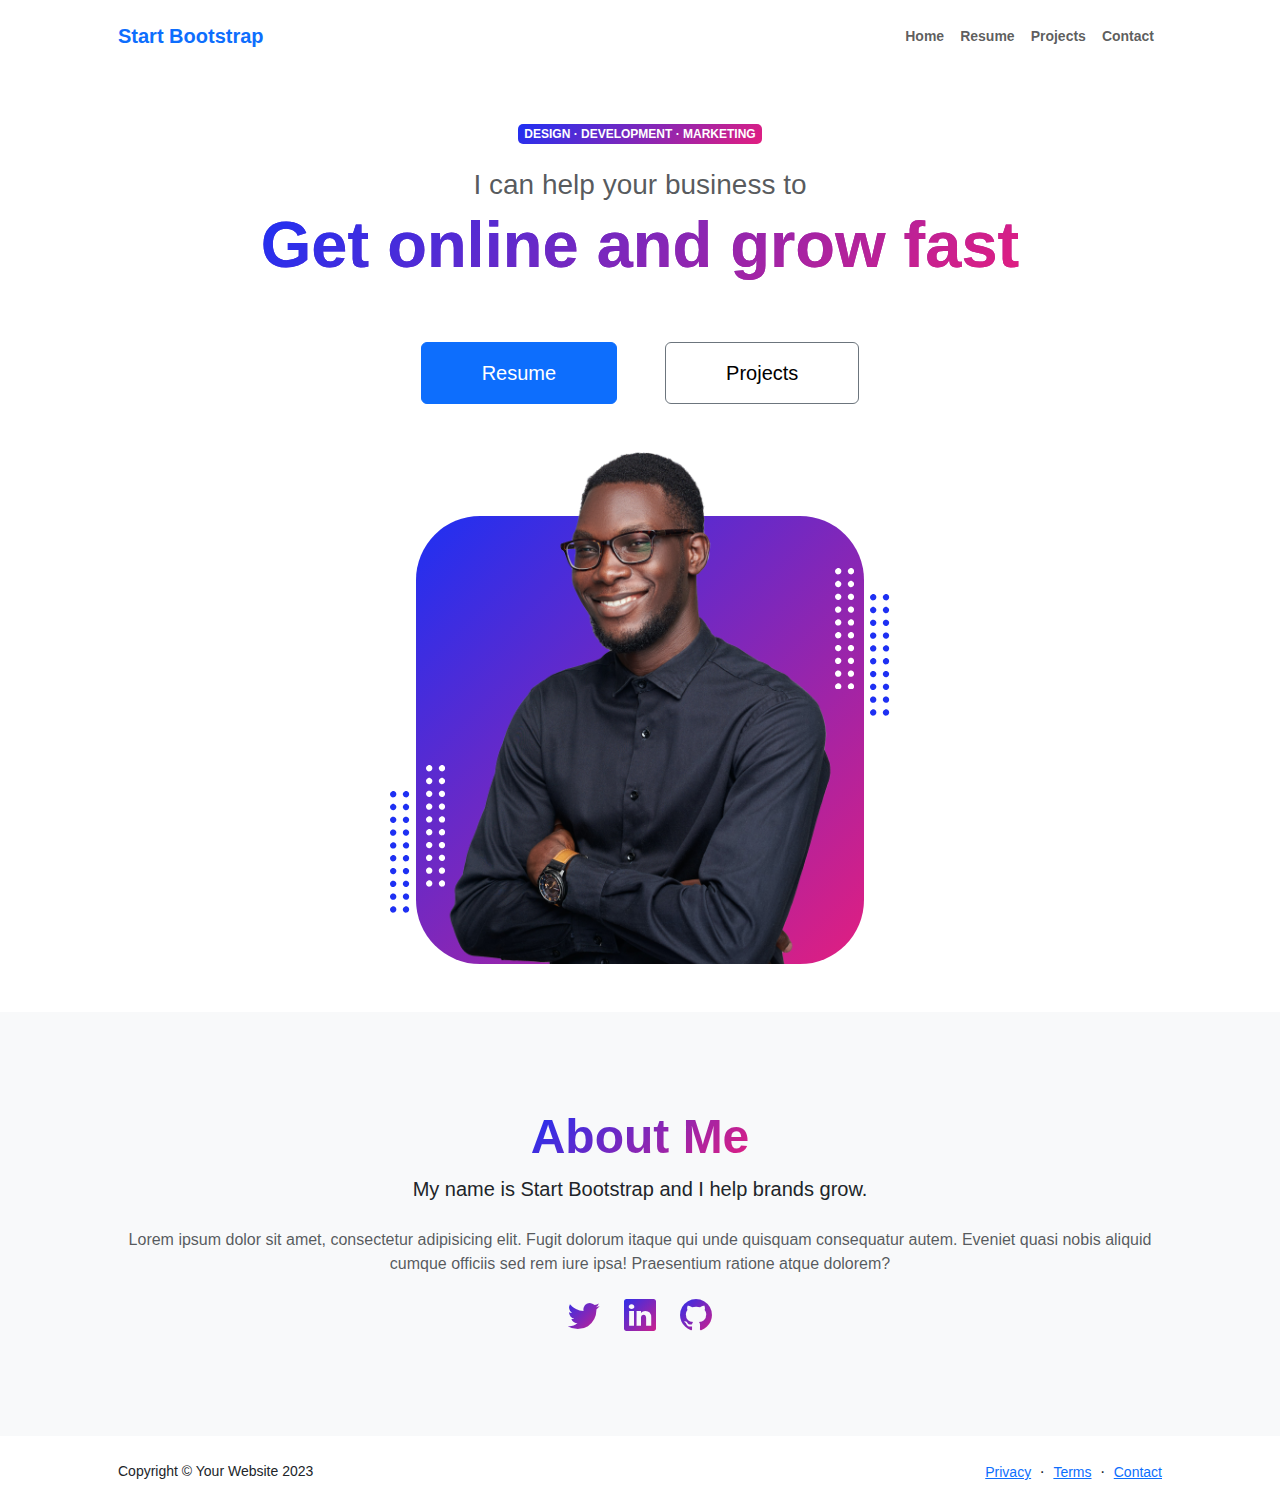
<file: index.html>
<!DOCTYPE html>
<html lang="en">

<head>
    <meta charset="UTF-8">
    <meta name="viewport" content="width=device-width, initial-scale=1.0">
    <title>Document</title>
    <link rel="preconnect" href="https://fonts.googleapis.com" />
    <link rel="preconnect" href="https://fonts.gstatic.com" crossorigin />
    <link href="https://fonts.googleapis.com/css2?family=Plus+Jakarta+Sans:wght@100;200;300;400;500;600;700;800;900&amp;display=swap" rel="stylesheet" />
    <link href="https://cdn.jsdelivr.net/npm/bootstrap@5.3.3/dist/css/bootstrap.min.css" rel="stylesheet" integrity="sha384-QWTKZyjpPEjISv5WaRU9OFeRpok6YctnYmDr5pNlyT2bRjXh0JMhjY6hW+ALEwIH" crossorigin="anonymous">
    <link href="https://cdn.jsdelivr.net/npm/bootstrap-icons@1.8.1/font/bootstrap-icons.css" rel="stylesheet" />
    <link rel="stylesheet" href="./static/styles.css">
</head>

<body class="d-flex flex-column h-100">
    <main class="flex-shrink-0">
        <nav class="navbar navbar-expand-lg navbar-light bg-white py-3">
            <div class="container px-5">
                <a class="navbar-brand" href="index.html"><span class="fw-bolder text-primary">Start Bootstrap</span></a>
                <button class="navbar-toggler" type="button" data-bs-toggle="collapse" data-bs-target="#navbarSupportedContent" aria-controls="navbarSupportedContent" aria-expanded="false" aria-label="Toggle navigation"><span class="navbar-toggler-icon"></span></button>
                <div class="collapse navbar-collapse" id="navbarSupportedContent">
                    <ul class="navbar-nav ms-auto mb-2 mb-lg-0 small fw-bolder">
                        <li class="nav-item"><a class="nav-link" href="index.html">Home</a></li>
                        <li class="nav-item"><a class="nav-link" href="resume.html">Resume</a></li>
                        <li class="nav-item"><a class="nav-link" href="projects.html">Projects</a></li>
                        <li class="nav-item"><a class="nav-link" href="contact.html">Contact</a></li>
                    </ul>
                </div>
            </div>
        </nav>

        <header class="text-center py-5">
            <div class="container">
                <div class="row justify-content-center">
                    <div class="col-md-3">
                        <div class="badge">
                            <p>Design · Development · Marketing</p>
                        </div>
                    </div>
                </div>
                <div class="txt mb-4">
                    <div class="fs-3 fw-light text-muted">I can help your business to</div>
                    <h1 class="display-3 fw-bolder mb-5"><span class="text-gradient d-inline">Get online and grow fast</span></h1>
                </div>
                <div class="d-grid gap-5 d-sm-flex justify-content-sm-center">
                    <a class="btn btn-primary" href="resume.html">Resume</a>
                    <a class="btn btn-secondary" href="projects.html">Projects</a>
                </div>
                <div class="d-flex justify-content-center mt-5 mt-xxl-0">
                    <div class="profile bg-gradient-primary-to-secondary">
                        <img class="profile-img" src="./static/imgs/profile.png" alt="...">
                        <div class="dots-1">
                            <svg version="1.1" xmlns="http://www.w3.org/2000/svg" xmlns:xlink="http://www.w3.org/1999/xlink" x="0px" y="0px" viewBox="0 0 191.6 1215.4" style="enable-background: new 0 0 191.6 1215.4" xml:space="preserve">
                                <g transform="translate(0.000000,1280.000000) scale(0.100000,-0.100000)">
                                    <path d="M227.7,12788.6c-105-35-200-141-222-248c-43-206,163-412,369-369c155,32,275,190,260,339c-11,105-90,213-190,262        C383.7,12801.6,289.7,12808.6,227.7,12788.6z"></path>
                                    <path d="M1507.7,12788.6c-151-50-253-216-222-362c25-119,136-230,254-255c194-41,395,142,375,339c-11,105-90,213-190,262        C1663.7,12801.6,1569.7,12808.6,1507.7,12788.6z"></path>
                                    <path d="M227.7,11508.6c-105-35-200-141-222-248c-43-206,163-412,369-369c155,32,275,190,260,339c-11,105-90,213-190,262        C383.7,11521.6,289.7,11528.6,227.7,11508.6z"></path>
                                    <path d="M1507.7,11508.6c-151-50-253-216-222-362c25-119,136-230,254-255c194-41,395,142,375,339c-11,105-90,213-190,262        C1663.7,11521.6,1569.7,11528.6,1507.7,11508.6z"></path>
                                    <path d="M227.7,10228.6c-105-35-200-141-222-248c-43-206,163-412,369-369c155,32,275,190,260,339c-11,105-90,213-190,262        C383.7,10241.6,289.7,10248.6,227.7,10228.6z"></path>
                                    <path d="M1507.7,10228.6c-105-35-200-141-222-248c-43-206,163-412,369-369c155,32,275,190,260,339c-11,105-90,213-190,262        C1663.7,10241.6,1569.7,10248.6,1507.7,10228.6z"></path>
                                    <path d="M227.7,8948.6c-105-35-200-141-222-248c-43-206,163-412,369-369c155,32,275,190,260,339c-11,105-90,213-190,262        C383.7,8961.6,289.7,8968.6,227.7,8948.6z"></path>
                                    <path d="M1507.7,8948.6c-105-35-200-141-222-248c-43-206,163-412,369-369c155,32,275,190,260,339c-11,105-90,213-190,262        C1663.7,8961.6,1569.7,8968.6,1507.7,8948.6z"></path>
                                    <path d="M227.7,7668.6c-105-35-200-141-222-248c-43-206,163-412,369-369c155,32,275,190,260,339c-11,105-90,213-190,262        C383.7,7681.6,289.7,7688.6,227.7,7668.6z"></path>
                                    <path d="M1507.7,7668.6c-105-35-200-141-222-248c-43-206,163-412,369-369c155,32,275,190,260,339c-11,105-90,213-190,262        C1663.7,7681.6,1569.7,7688.6,1507.7,7668.6z"></path>
                                    <path d="M227.7,6388.6c-105-35-200-141-222-248c-43-206,163-412,369-369c155,32,275,190,260,339c-11,105-90,213-190,262        C383.7,6401.6,289.7,6408.6,227.7,6388.6z"></path>
                                    <path d="M1507.7,6388.6c-105-35-200-141-222-248c-43-206,163-412,369-369c155,32,275,190,260,339c-11,105-90,213-190,262        C1663.7,6401.6,1569.7,6408.6,1507.7,6388.6z"></path>
                                    <path d="M227.7,5108.6c-105-35-200-141-222-248c-43-206,163-412,369-369c155,32,275,190,260,339c-11,105-90,213-190,262        C383.7,5121.6,289.7,5128.6,227.7,5108.6z"></path>
                                    <path d="M1507.7,5108.6c-105-35-200-141-222-248c-43-206,163-412,369-369c155,32,275,190,260,339c-11,105-90,213-190,262        C1663.7,5121.6,1569.7,5128.6,1507.7,5108.6z"></path>
                                    <path d="M227.7,3828.6c-105-35-200-141-222-248c-43-206,163-412,369-369c155,32,275,190,260,339c-11,105-90,213-190,262        C383.7,3841.6,289.7,3848.6,227.7,3828.6z"></path>
                                    <path d="M1507.7,3828.6c-105-35-200-141-222-248c-43-206,163-412,369-369c155,32,275,190,260,339c-11,105-90,213-190,262        C1663.7,3841.6,1569.7,3848.6,1507.7,3828.6z"></path>
                                    <path d="M227.7,2548.6c-105-35-200-141-222-248c-43-206,163-412,369-369c155,32,275,190,260,339c-11,105-90,213-190,262        C383.7,2561.6,289.7,2568.6,227.7,2548.6z"></path>
                                    <path d="M1507.7,2548.6c-105-35-200-141-222-248c-43-206,163-412,369-369c155,32,275,190,260,339c-11,105-90,213-190,262        C1663.7,2561.6,1569.7,2568.6,1507.7,2548.6z"></path>
                                    <path d="M227.7,1268.6c-105-35-200-141-222-248c-43-206,163-412,369-369c155,32,275,190,260,339c-11,105-90,213-190,262        C383.7,1281.6,289.7,1288.6,227.7,1268.6z"></path>
                                    <path d="M1507.7,1268.6c-105-35-200-141-222-248c-43-206,163-412,369-369c155,32,275,190,260,339c-11,105-90,213-190,262        C1663.7,1281.6,1569.7,1288.6,1507.7,1268.6z"></path>
                                </g>
                            </svg>
                        </div>
                        <div class="dots-2">
                            <svg version="1.1" xmlns="http://www.w3.org/2000/svg" xmlns:xlink="http://www.w3.org/1999/xlink" x="0px" y="0px" viewBox="0 0 191.6 1215.4" style="enable-background: new 0 0 191.6 1215.4" xml:space="preserve">
                                <g transform="translate(0.000000,1280.000000) scale(0.100000,-0.100000)">
                                    <path d="M227.7,12788.6c-105-35-200-141-222-248c-43-206,163-412,369-369c155,32,275,190,260,339c-11,105-90,213-190,262        C383.7,12801.6,289.7,12808.6,227.7,12788.6z"></path>
                                    <path d="M1507.7,12788.6c-151-50-253-216-222-362c25-119,136-230,254-255c194-41,395,142,375,339c-11,105-90,213-190,262        C1663.7,12801.6,1569.7,12808.6,1507.7,12788.6z"></path>
                                    <path d="M227.7,11508.6c-105-35-200-141-222-248c-43-206,163-412,369-369c155,32,275,190,260,339c-11,105-90,213-190,262        C383.7,11521.6,289.7,11528.6,227.7,11508.6z"></path>
                                    <path d="M1507.7,11508.6c-151-50-253-216-222-362c25-119,136-230,254-255c194-41,395,142,375,339c-11,105-90,213-190,262        C1663.7,11521.6,1569.7,11528.6,1507.7,11508.6z"></path>
                                    <path d="M227.7,10228.6c-105-35-200-141-222-248c-43-206,163-412,369-369c155,32,275,190,260,339c-11,105-90,213-190,262        C383.7,10241.6,289.7,10248.6,227.7,10228.6z"></path>
                                    <path d="M1507.7,10228.6c-105-35-200-141-222-248c-43-206,163-412,369-369c155,32,275,190,260,339c-11,105-90,213-190,262        C1663.7,10241.6,1569.7,10248.6,1507.7,10228.6z"></path>
                                    <path d="M227.7,8948.6c-105-35-200-141-222-248c-43-206,163-412,369-369c155,32,275,190,260,339c-11,105-90,213-190,262        C383.7,8961.6,289.7,8968.6,227.7,8948.6z"></path>
                                    <path d="M1507.7,8948.6c-105-35-200-141-222-248c-43-206,163-412,369-369c155,32,275,190,260,339c-11,105-90,213-190,262        C1663.7,8961.6,1569.7,8968.6,1507.7,8948.6z"></path>
                                    <path d="M227.7,7668.6c-105-35-200-141-222-248c-43-206,163-412,369-369c155,32,275,190,260,339c-11,105-90,213-190,262        C383.7,7681.6,289.7,7688.6,227.7,7668.6z"></path>
                                    <path d="M1507.7,7668.6c-105-35-200-141-222-248c-43-206,163-412,369-369c155,32,275,190,260,339c-11,105-90,213-190,262        C1663.7,7681.6,1569.7,7688.6,1507.7,7668.6z"></path>
                                    <path d="M227.7,6388.6c-105-35-200-141-222-248c-43-206,163-412,369-369c155,32,275,190,260,339c-11,105-90,213-190,262        C383.7,6401.6,289.7,6408.6,227.7,6388.6z"></path>
                                    <path d="M1507.7,6388.6c-105-35-200-141-222-248c-43-206,163-412,369-369c155,32,275,190,260,339c-11,105-90,213-190,262        C1663.7,6401.6,1569.7,6408.6,1507.7,6388.6z"></path>
                                    <path d="M227.7,5108.6c-105-35-200-141-222-248c-43-206,163-412,369-369c155,32,275,190,260,339c-11,105-90,213-190,262        C383.7,5121.6,289.7,5128.6,227.7,5108.6z"></path>
                                    <path d="M1507.7,5108.6c-105-35-200-141-222-248c-43-206,163-412,369-369c155,32,275,190,260,339c-11,105-90,213-190,262        C1663.7,5121.6,1569.7,5128.6,1507.7,5108.6z"></path>
                                    <path d="M227.7,3828.6c-105-35-200-141-222-248c-43-206,163-412,369-369c155,32,275,190,260,339c-11,105-90,213-190,262        C383.7,3841.6,289.7,3848.6,227.7,3828.6z"></path>
                                    <path d="M1507.7,3828.6c-105-35-200-141-222-248c-43-206,163-412,369-369c155,32,275,190,260,339c-11,105-90,213-190,262        C1663.7,3841.6,1569.7,3848.6,1507.7,3828.6z"></path>
                                    <path d="M227.7,2548.6c-105-35-200-141-222-248c-43-206,163-412,369-369c155,32,275,190,260,339c-11,105-90,213-190,262        C383.7,2561.6,289.7,2568.6,227.7,2548.6z"></path>
                                    <path d="M1507.7,2548.6c-105-35-200-141-222-248c-43-206,163-412,369-369c155,32,275,190,260,339c-11,105-90,213-190,262        C1663.7,2561.6,1569.7,2568.6,1507.7,2548.6z"></path>
                                    <path d="M227.7,1268.6c-105-35-200-141-222-248c-43-206,163-412,369-369c155,32,275,190,260,339c-11,105-90,213-190,262        C383.7,1281.6,289.7,1288.6,227.7,1268.6z"></path>
                                    <path d="M1507.7,1268.6c-105-35-200-141-222-248c-43-206,163-412,369-369c155,32,275,190,260,339c-11,105-90,213-190,262        C1663.7,1281.6,1569.7,1288.6,1507.7,1268.6z"></path>
                                </g>
                            </svg>
                        </div>
                        <div class="dots-3">
                            <svg version="1.1" xmlns="http://www.w3.org/2000/svg" xmlns:xlink="http://www.w3.org/1999/xlink" x="0px" y="0px" viewBox="0 0 191.6 1215.4" style="enable-background: new 0 0 191.6 1215.4" xml:space="preserve">
                                <g transform="translate(0.000000,1280.000000) scale(0.100000,-0.100000)">
                                    <path d="M227.7,12788.6c-105-35-200-141-222-248c-43-206,163-412,369-369c155,32,275,190,260,339c-11,105-90,213-190,262        C383.7,12801.6,289.7,12808.6,227.7,12788.6z"></path>
                                    <path d="M1507.7,12788.6c-151-50-253-216-222-362c25-119,136-230,254-255c194-41,395,142,375,339c-11,105-90,213-190,262        C1663.7,12801.6,1569.7,12808.6,1507.7,12788.6z"></path>
                                    <path d="M227.7,11508.6c-105-35-200-141-222-248c-43-206,163-412,369-369c155,32,275,190,260,339c-11,105-90,213-190,262        C383.7,11521.6,289.7,11528.6,227.7,11508.6z"></path>
                                    <path d="M1507.7,11508.6c-151-50-253-216-222-362c25-119,136-230,254-255c194-41,395,142,375,339c-11,105-90,213-190,262        C1663.7,11521.6,1569.7,11528.6,1507.7,11508.6z"></path>
                                    <path d="M227.7,10228.6c-105-35-200-141-222-248c-43-206,163-412,369-369c155,32,275,190,260,339c-11,105-90,213-190,262        C383.7,10241.6,289.7,10248.6,227.7,10228.6z"></path>
                                    <path d="M1507.7,10228.6c-105-35-200-141-222-248c-43-206,163-412,369-369c155,32,275,190,260,339c-11,105-90,213-190,262        C1663.7,10241.6,1569.7,10248.6,1507.7,10228.6z"></path>
                                    <path d="M227.7,8948.6c-105-35-200-141-222-248c-43-206,163-412,369-369c155,32,275,190,260,339c-11,105-90,213-190,262        C383.7,8961.6,289.7,8968.6,227.7,8948.6z"></path>
                                    <path d="M1507.7,8948.6c-105-35-200-141-222-248c-43-206,163-412,369-369c155,32,275,190,260,339c-11,105-90,213-190,262        C1663.7,8961.6,1569.7,8968.6,1507.7,8948.6z"></path>
                                    <path d="M227.7,7668.6c-105-35-200-141-222-248c-43-206,163-412,369-369c155,32,275,190,260,339c-11,105-90,213-190,262        C383.7,7681.6,289.7,7688.6,227.7,7668.6z"></path>
                                    <path d="M1507.7,7668.6c-105-35-200-141-222-248c-43-206,163-412,369-369c155,32,275,190,260,339c-11,105-90,213-190,262        C1663.7,7681.6,1569.7,7688.6,1507.7,7668.6z"></path>
                                    <path d="M227.7,6388.6c-105-35-200-141-222-248c-43-206,163-412,369-369c155,32,275,190,260,339c-11,105-90,213-190,262        C383.7,6401.6,289.7,6408.6,227.7,6388.6z"></path>
                                    <path d="M1507.7,6388.6c-105-35-200-141-222-248c-43-206,163-412,369-369c155,32,275,190,260,339c-11,105-90,213-190,262        C1663.7,6401.6,1569.7,6408.6,1507.7,6388.6z"></path>
                                    <path d="M227.7,5108.6c-105-35-200-141-222-248c-43-206,163-412,369-369c155,32,275,190,260,339c-11,105-90,213-190,262        C383.7,5121.6,289.7,5128.6,227.7,5108.6z"></path>
                                    <path d="M1507.7,5108.6c-105-35-200-141-222-248c-43-206,163-412,369-369c155,32,275,190,260,339c-11,105-90,213-190,262        C1663.7,5121.6,1569.7,5128.6,1507.7,5108.6z"></path>
                                    <path d="M227.7,3828.6c-105-35-200-141-222-248c-43-206,163-412,369-369c155,32,275,190,260,339c-11,105-90,213-190,262        C383.7,3841.6,289.7,3848.6,227.7,3828.6z"></path>
                                    <path d="M1507.7,3828.6c-105-35-200-141-222-248c-43-206,163-412,369-369c155,32,275,190,260,339c-11,105-90,213-190,262        C1663.7,3841.6,1569.7,3848.6,1507.7,3828.6z"></path>
                                    <path d="M227.7,2548.6c-105-35-200-141-222-248c-43-206,163-412,369-369c155,32,275,190,260,339c-11,105-90,213-190,262        C383.7,2561.6,289.7,2568.6,227.7,2548.6z"></path>
                                    <path d="M1507.7,2548.6c-105-35-200-141-222-248c-43-206,163-412,369-369c155,32,275,190,260,339c-11,105-90,213-190,262        C1663.7,2561.6,1569.7,2568.6,1507.7,2548.6z"></path>
                                    <path d="M227.7,1268.6c-105-35-200-141-222-248c-43-206,163-412,369-369c155,32,275,190,260,339c-11,105-90,213-190,262        C383.7,1281.6,289.7,1288.6,227.7,1268.6z"></path>
                                    <path d="M1507.7,1268.6c-105-35-200-141-222-248c-43-206,163-412,369-369c155,32,275,190,260,339c-11,105-90,213-190,262        C1663.7,1281.6,1569.7,1288.6,1507.7,1268.6z"></path>
                                </g>
                            </svg>
                        </div>
                        <div class="dots-4">
                            <svg version="1.1" xmlns="http://www.w3.org/2000/svg" xmlns:xlink="http://www.w3.org/1999/xlink" x="0px" y="0px" viewBox="0 0 191.6 1215.4" style="enable-background: new 0 0 191.6 1215.4" xml:space="preserve">
                                <g transform="translate(0.000000,1280.000000) scale(0.100000,-0.100000)">
                                    <path d="M227.7,12788.6c-105-35-200-141-222-248c-43-206,163-412,369-369c155,32,275,190,260,339c-11,105-90,213-190,262        C383.7,12801.6,289.7,12808.6,227.7,12788.6z"></path>
                                    <path d="M1507.7,12788.6c-151-50-253-216-222-362c25-119,136-230,254-255c194-41,395,142,375,339c-11,105-90,213-190,262        C1663.7,12801.6,1569.7,12808.6,1507.7,12788.6z"></path>
                                    <path d="M227.7,11508.6c-105-35-200-141-222-248c-43-206,163-412,369-369c155,32,275,190,260,339c-11,105-90,213-190,262        C383.7,11521.6,289.7,11528.6,227.7,11508.6z"></path>
                                    <path d="M1507.7,11508.6c-151-50-253-216-222-362c25-119,136-230,254-255c194-41,395,142,375,339c-11,105-90,213-190,262        C1663.7,11521.6,1569.7,11528.6,1507.7,11508.6z"></path>
                                    <path d="M227.7,10228.6c-105-35-200-141-222-248c-43-206,163-412,369-369c155,32,275,190,260,339c-11,105-90,213-190,262        C383.7,10241.6,289.7,10248.6,227.7,10228.6z"></path>
                                    <path d="M1507.7,10228.6c-105-35-200-141-222-248c-43-206,163-412,369-369c155,32,275,190,260,339c-11,105-90,213-190,262        C1663.7,10241.6,1569.7,10248.6,1507.7,10228.6z"></path>
                                    <path d="M227.7,8948.6c-105-35-200-141-222-248c-43-206,163-412,369-369c155,32,275,190,260,339c-11,105-90,213-190,262        C383.7,8961.6,289.7,8968.6,227.7,8948.6z"></path>
                                    <path d="M1507.7,8948.6c-105-35-200-141-222-248c-43-206,163-412,369-369c155,32,275,190,260,339c-11,105-90,213-190,262        C1663.7,8961.6,1569.7,8968.6,1507.7,8948.6z"></path>
                                    <path d="M227.7,7668.6c-105-35-200-141-222-248c-43-206,163-412,369-369c155,32,275,190,260,339c-11,105-90,213-190,262        C383.7,7681.6,289.7,7688.6,227.7,7668.6z"></path>
                                    <path d="M1507.7,7668.6c-105-35-200-141-222-248c-43-206,163-412,369-369c155,32,275,190,260,339c-11,105-90,213-190,262        C1663.7,7681.6,1569.7,7688.6,1507.7,7668.6z"></path>
                                    <path d="M227.7,6388.6c-105-35-200-141-222-248c-43-206,163-412,369-369c155,32,275,190,260,339c-11,105-90,213-190,262        C383.7,6401.6,289.7,6408.6,227.7,6388.6z"></path>
                                    <path d="M1507.7,6388.6c-105-35-200-141-222-248c-43-206,163-412,369-369c155,32,275,190,260,339c-11,105-90,213-190,262        C1663.7,6401.6,1569.7,6408.6,1507.7,6388.6z"></path>
                                    <path d="M227.7,5108.6c-105-35-200-141-222-248c-43-206,163-412,369-369c155,32,275,190,260,339c-11,105-90,213-190,262        C383.7,5121.6,289.7,5128.6,227.7,5108.6z"></path>
                                    <path d="M1507.7,5108.6c-105-35-200-141-222-248c-43-206,163-412,369-369c155,32,275,190,260,339c-11,105-90,213-190,262        C1663.7,5121.6,1569.7,5128.6,1507.7,5108.6z"></path>
                                    <path d="M227.7,3828.6c-105-35-200-141-222-248c-43-206,163-412,369-369c155,32,275,190,260,339c-11,105-90,213-190,262        C383.7,3841.6,289.7,3848.6,227.7,3828.6z"></path>
                                    <path d="M1507.7,3828.6c-105-35-200-141-222-248c-43-206,163-412,369-369c155,32,275,190,260,339c-11,105-90,213-190,262        C1663.7,3841.6,1569.7,3848.6,1507.7,3828.6z"></path>
                                    <path d="M227.7,2548.6c-105-35-200-141-222-248c-43-206,163-412,369-369c155,32,275,190,260,339c-11,105-90,213-190,262        C383.7,2561.6,289.7,2568.6,227.7,2548.6z"></path>
                                    <path d="M1507.7,2548.6c-105-35-200-141-222-248c-43-206,163-412,369-369c155,32,275,190,260,339c-11,105-90,213-190,262        C1663.7,2561.6,1569.7,2568.6,1507.7,2548.6z"></path>
                                    <path d="M227.7,1268.6c-105-35-200-141-222-248c-43-206,163-412,369-369c155,32,275,190,260,339c-11,105-90,213-190,262        C383.7,1281.6,289.7,1288.6,227.7,1268.6z"></path>
                                    <path d="M1507.7,1268.6c-105-35-200-141-222-248c-43-206,163-412,369-369c155,32,275,190,260,339c-11,105-90,213-190,262        C1663.7,1281.6,1569.7,1288.6,1507.7,1268.6z"></path>
                                </g>
                            </svg>
                            <!-- END of SVG dots-->
                        </div>
                    </div>
                </div>
            </div>
        </header>

        <section class="bg-light py-5">
            <div class="container px-5">
                <div class="row gx-5 justify-content-center">
                    <div class="col-xxl-8">
                        <div class="text-center my-5">
                            <h2 class="display-5 fw-bolder"><span class="text-gradient d-inline">About Me</span></h2>
                            <p class="lead fw-light mb-4">My name is Start Bootstrap and I help brands grow.</p>
                            <p class="text-muted">Lorem ipsum dolor sit amet, consectetur adipisicing elit. Fugit dolorum itaque qui unde quisquam consequatur autem. Eveniet quasi nobis aliquid cumque officiis sed rem iure ipsa! Praesentium ratione atque dolorem?</p>
                            <div class="d-flex justify-content-center fs-2 gap-4">
                                <a class="text-gradient" href="#!"><i class="bi bi-twitter"></i></a>
                                <a class="text-gradient" href="#!"><i class="bi bi-linkedin"></i></a>
                                <a class="text-gradient" href="#!"><i class="bi bi-github"></i></a>
                            </div>
                        </div>
                    </div>
                </div>
            </div>
        </section>
    </main>

    <footer class="bg-white py-4 mt-auto">
        <div class="container px-5">
            <div class="row align-items-center justify-content-between flex-column flex-sm-row">
                <div class="col-auto"><div class="small m-0">Copyright &copy; Your Website 2023</div></div>
                <div class="col-auto">
                    <a class="small" href="#!">Privacy</a>
                    <span class="mx-1">&middot;</span>
                    <a class="small" href="#!">Terms</a>
                    <span class="mx-1">&middot;</span>
                    <a class="small" href="#!">Contact</a>
                </div>
            </div>
        </div>
    </footer>

    <script src="https://cdn.jsdelivr.net/npm/bootstrap@5.3.3/dist/js/bootstrap.bundle.min.js" integrity="sha384-YvpcrYf0tY3lHB60NNkmXc5s9fDVZLESaAA55NDzOxhy9GkcIdslK1eN7N6jIeHz" crossorigin="anonymous"></script>
</body>

</html>
</file>
<file: static/styles.css>
* {
    margin: 0;
    padding: 0;
}

body {
    font-family: 'Jakarta Sans', sans-serif;
}

.badge p {
    background: linear-gradient(135deg, #1e30f3 0%, #e21e80 100%);
    padding: 4px 6px;
    border-radius: 5px;
    text-transform: uppercase;
    color: white; /* Ensure text color contrasts well with the background */
}

.txt h1 {
    margin-bottom: 30px; /* Space between heading and buttons */
    padding-bottom: 10px;
    background: linear-gradient(135deg, #1e30f3 0%, #e21e80 100%);
    -webkit-background-clip: text;
    -webkit-text-fill-color: transparent;
    font-size: 65px;
    font-weight: 700;
}

.btn-primary {
    padding: 15px 60px;
    font-size: 20px;
}

.btn-secondary {
    padding: 15px 60px;
    background-color: #ffffff;
    color: black;
    font-size: 20px;
}

.btn-secondary:hover {
    background-color: #3b3b3b;
}



h2 span{
    background: linear-gradient(135deg, #1e30f3 0%, #e21e80 100%);
    -webkit-background-clip: text;
    -webkit-text-fill-color: transparent;
}

.text-gradient{
    background: linear-gradient(135deg, #1e30f3 0%, #e21e80 100%);
    -webkit-background-clip: text;
    -webkit-text-fill-color: transparent;
}










.profile {
    position: relative;
    height: 75vw;
    width: 75vw;
    border-radius: 5vw;
    margin-top: 5vw;
    max-height: 40rem;
    max-width: 40rem;
    background: linear-gradient(135deg, #1e30f3 0%, #e21e80 100%);
}

.profile .profile-img {
    height: 80vw;
    max-height: 45rem;
    position: absolute;
    bottom: 0;
    left: 50%;
    transform: translateX(-50%);
}

.profile .dots-1 {
    position: absolute;
    width: 3vw;
    right: 1.5vw;
    top: 4vw;
}

.profile .dots-1 svg {
    fill: #fff;
}

.profile .dots-2 {
    position: absolute;
    width: 3vw;
    right: -4vw;
    top: 6.05vw;
}

.profile .dots-2 svg {
    fill: #1e30f3;
}

.profile .dots-3 {
    position: absolute;
    width: 3vw;
    left: 1.5vw;
    bottom: 6.05vw;
}

.profile .dots-3 svg {
    fill: #fff;
}

.profile .dots-4 {
    position: absolute;
    width: 3vw;
    left: -4vw;
    bottom: 4vw;
}

.profile .dots-4 svg {
    fill: #1e30f3;
}

@media (min-width: 576px) {
    .profile {
        height: 60vw;
        width: 60vw;
    }

    .profile .profile-img {
        height: 65vw;
    }

    .profile .dots-1 {
        width: 3vw;
        right: 1.5vw;
    }

    .profile .dots-2 {
        width: 3vw;
        right: -4vw;
    }

    .profile .dots-3 {
        width: 3vw;
        left: 1.5vw;
    }

    .profile .dots-4 {
        width: 3vw;
        left: -4vw;
    }
}

@media (min-width: 768px) {
    .profile {
        height: 50vw;
        width: 50vw;
    }

    .profile .profile-img {
        height: 55vw;
    }

    .profile .dots-1 {
        width: 3vw;
        right: 1.5vw;
    }

    .profile .dots-2 {
        width: 3vw;
        right: -4vw;
    }

    .profile .dots-3 {
        width: 3vw;
        left: 1.5vw;
    }

    .profile .dots-4 {
        width: 3vw;
        left: -4vw;
    }
}

@media (min-width: 992px) {
    .profile {
        height: 40vw;
        width: 40vw;
    }

    .profile .profile-img {
        height: 45vw;
    }

    .profile .dots-1 {
        width: 1.5vw;
        right: 0.75vw;
    }

    .profile .dots-2 {
        width: 1.5vw;
        right: -2vw;
    }

    .profile .dots-3 {
        width: 1.5vw;
        left: 0.75vw;
    }

    .profile .dots-4 {
        width: 1.5vw;
        left: -2vw;
    }
}

@media (min-width: 1200px) {
    .profile {
        height: 35vw;
        width: 35vw;
    }

    .profile .profile-img {
        height: 40vw;
    }

    .profile .dots-1 {
        width: 1.5vw;
        right: 0.75vw;
    }

    .profile .dots-2 {
        width: 1.5vw;
        right: -2vw;
    }

    .profile .dots-3 {
        width: 1.5vw;
        left: 0.75vw;
    }

    .profile .dots-4 {
        width: 1.5vw;
        left: -2vw;
    }
}
</file>
